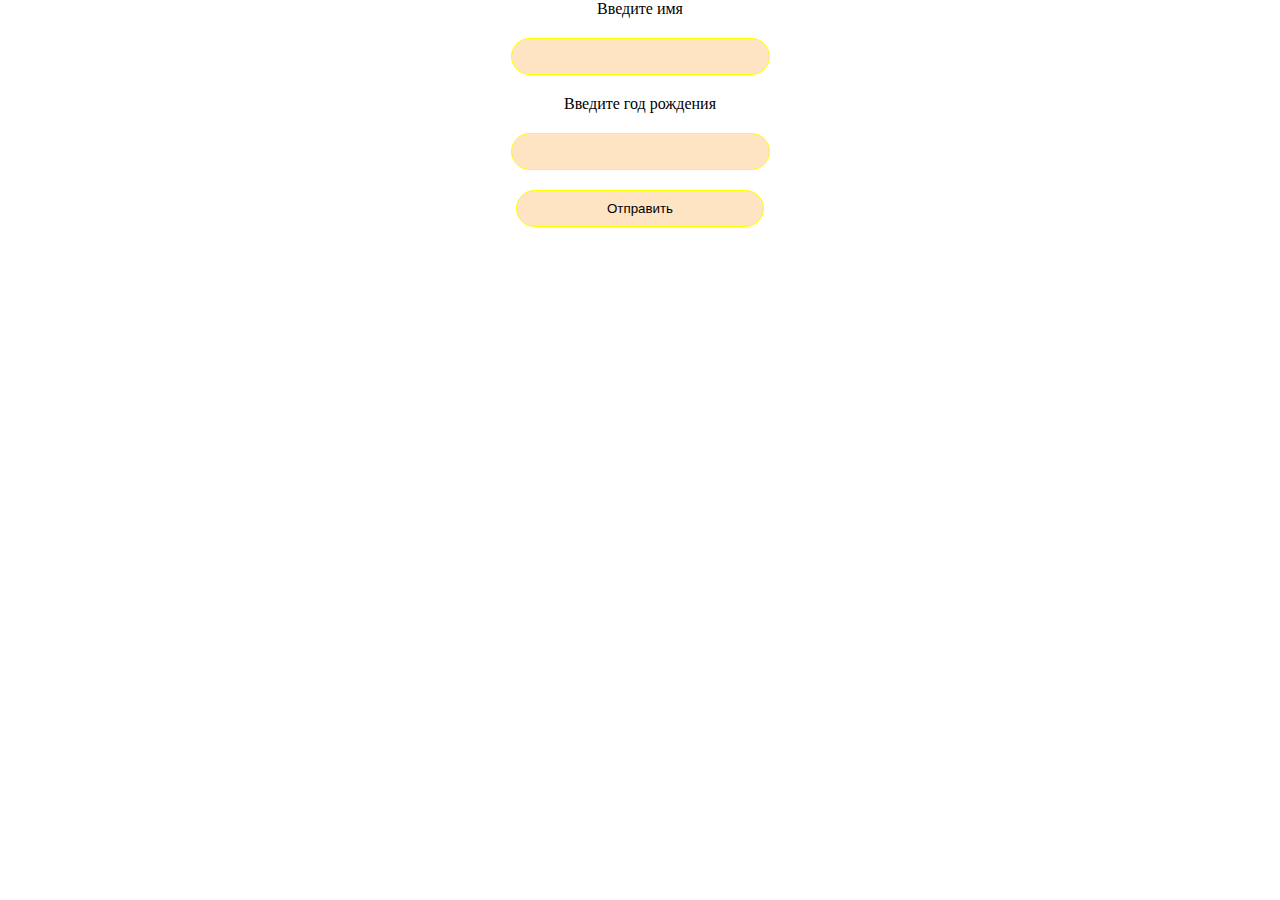
<file: sm10/index.html>
<!DOCTYPE html>
<html lang="en">
<head>
    <meta charset="UTF-8">
    <meta http-equiv="X-UA-Compatible" content="IE=edge">
    <meta name="viewport" content="width=device-width, initial-scale=1.0">
    <link rel="stylesheet" href="./assets/css/style.css">
    <script src="./assets/js/main.js" defer></script>
    <title>Document</title>
</head>
<body>
    <a href="https://github.com/reegib/js" id="link1">Git</a>
    <main>
        <section>
            <div class="container">
                <form action="send.html" onsubmit="return false;" id="form" class="form">
                    <label id="name">Введите имя</label>
                    <input type="text" class="name">
                    <label id="date">Введите год рождения</label>
                    <input type="text" class="date" max="4">
                    <input type="submit" class="submit" value="Отправить">
                </form>

                <a href="https://club.z-go.ru/?p=profile" id="link">Клуб</a>
            </div>
        </section>
    </main>
</body>
</html>
</file>
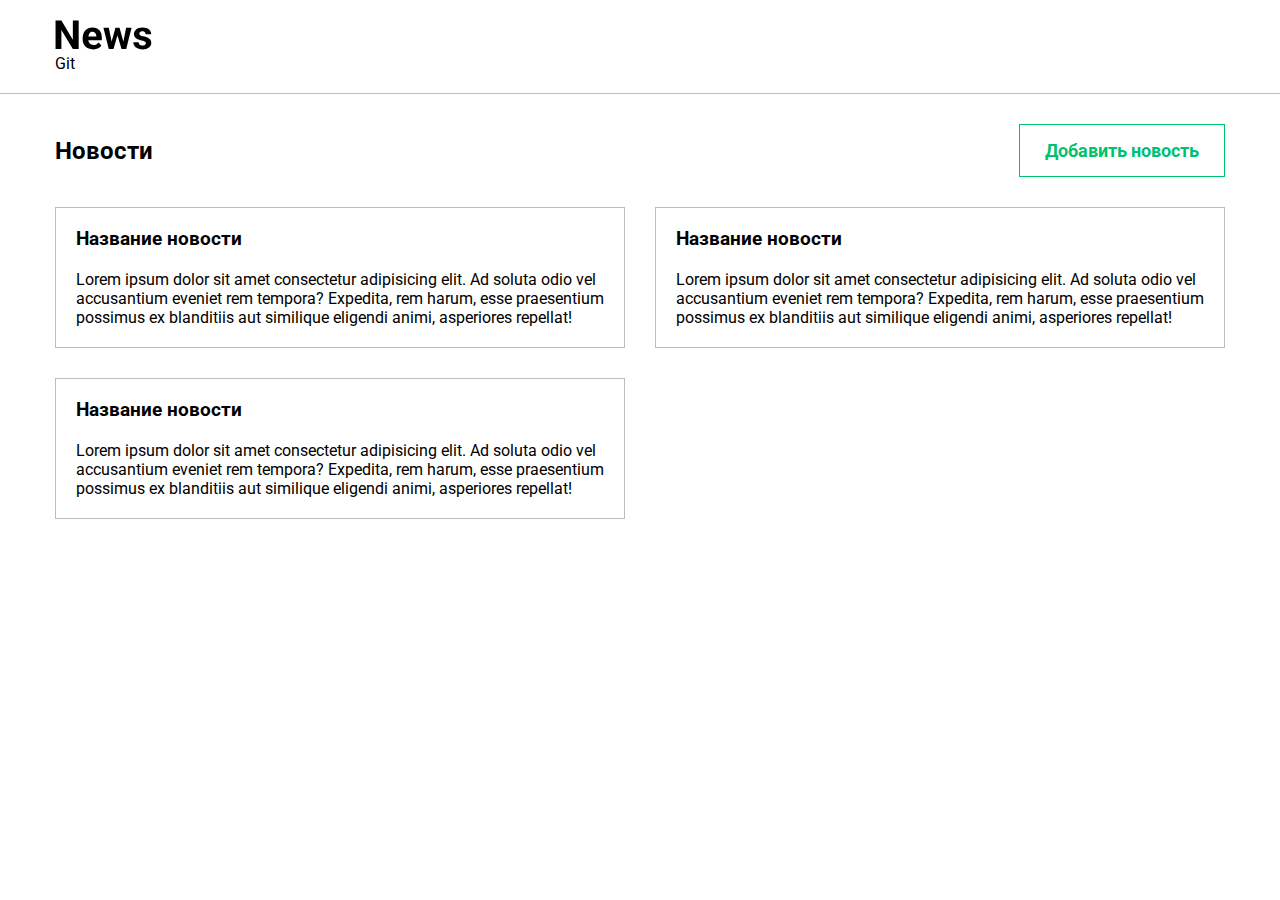
<file: sm11/index.html>
<!DOCTYPE html>
<html lang="en">
<head>
    <meta charset="UTF-8">
    <meta http-equiv="X-UA-Compatible" content="IE=edge">
    <meta name="viewport" content="width=device-width, initial-scale=1.0">
    <link rel="stylesheet" href="css/style.css">
    <link rel="preconnect" href="https://fonts.googleapis.com">
    <link rel="preconnect" href="https://fonts.gstatic.com" crossorigin>
    <link href="https://fonts.googleapis.com/css2?family=Roboto:wght@400;700&display=swap" rel="stylesheet">
    <script src="js/main.js" defer></script>
    <title>Document</title>
</head>
<body>
    <div class="modal">
        <div class="modal-form">
            <div class="wrapper modal-form__wrapper">
                <h2 class="h2">Добавление новости</h2>
                <button class="close-button">
                    <img src="img/close.svg" alt="" class="close-button__img">
                </button>
            </div>
            <form action="" onsubmit="return false;" id="form">
                <input type="text" class="form-elem" placeholder="Название">
                <textarea class="form-elem textarea" placeholder="Текст"></textarea>
                <button class="send" id="send">Добавить новость</button>
            </form>
            
        </div>
    </div>
    <header class="header">
        <div class="container">
            <figure class="header-logo">
                <img src="img/logo.svg" alt="" class="header-logo__img">
            </figure>


            <a href="https://github.com/reegib/js" style="color: black;">Git</a>
        </div>
    </header>
    <main class="main">
        <div class="container">
            <div class="wrapper">
                <h2 class="h2">Новости</h2>
                <button class="add-button">Добавить новость</button>
            </div>
            <div class="wrapper news-wrapper">
                <div class="news-item">
                    <h3 class="h3">Название новости</h3>
                    <p class="news-item__p">
                        Lorem ipsum dolor sit amet consectetur adipisicing elit. 
                        Ad soluta odio vel accusantium eveniet rem tempora? Expedita, 
                        rem harum, esse praesentium possimus ex blanditiis aut similique 
                        eligendi animi, asperiores repellat!
                    </p>
                </div>
                <div class="news-item">
                    <h3 class="h3">Название новости</h3>
                    <p class="news-item__p">
                        Lorem ipsum dolor sit amet consectetur adipisicing elit. 
                        Ad soluta odio vel accusantium eveniet rem tempora? Expedita, 
                        rem harum, esse praesentium possimus ex blanditiis aut similique 
                        eligendi animi, asperiores repellat!
                    </p>
                </div>
                <div class="news-item">
                    <h3 class="h3">Название новости</h3>
                    <p class="news-item__p">
                        Lorem ipsum dolor sit amet consectetur adipisicing elit. 
                        Ad soluta odio vel accusantium eveniet rem tempora? Expedita, 
                        rem harum, esse praesentium possimus ex blanditiis aut similique 
                        eligendi animi, asperiores repellat!
                    </p>
                </div>
            </div>
        </div>
    </main>
</body>
</html>
</file>
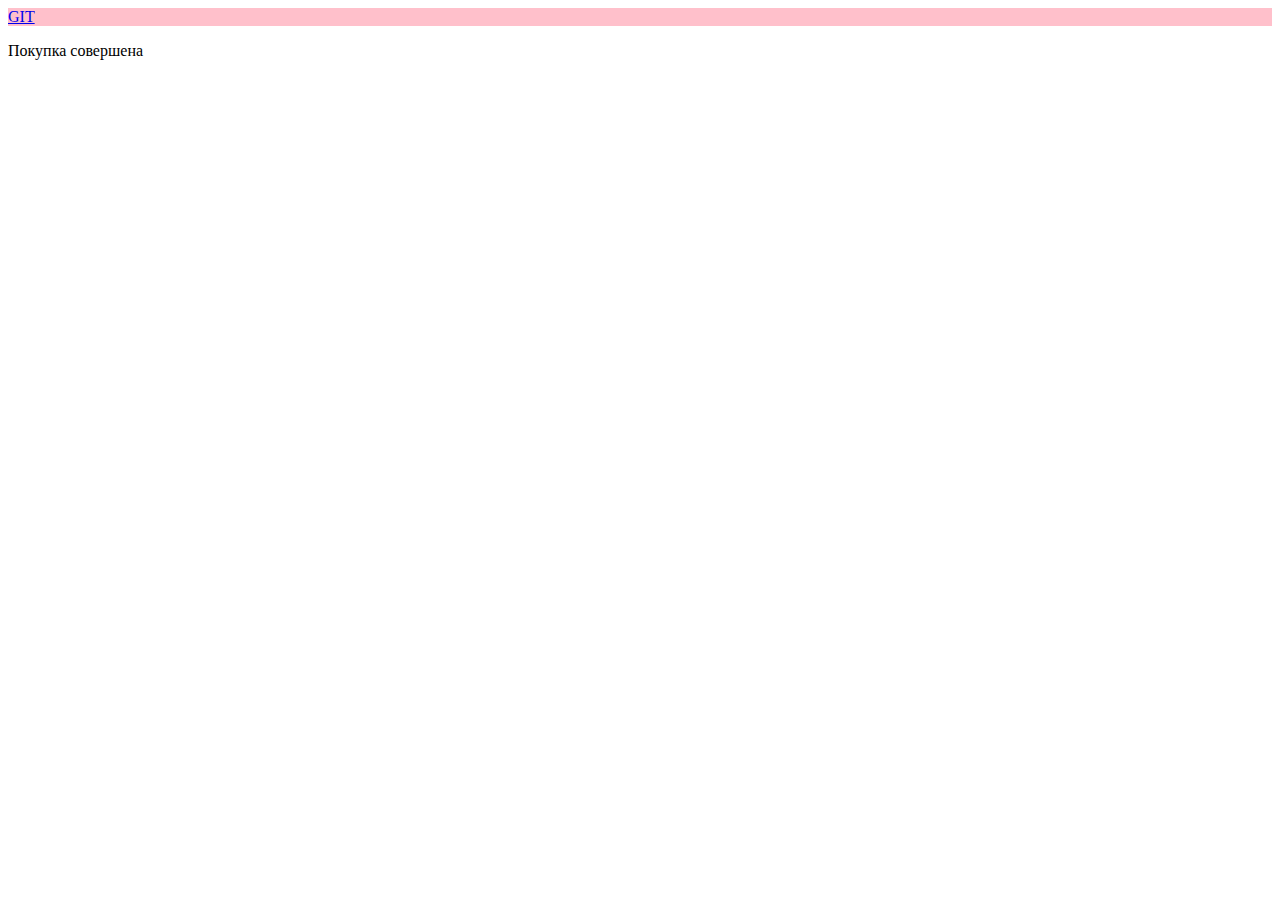
<file: sm4/index.html>
<!DOCTYPE html>
<html lang="ru">
<head>
	<meta charset="UTF-8">
	<meta http-equiv="X-UA-Compatible" content="IE=edge">
	<meta name="viewport" content="width=device-width, initial-scale=1.0">
	<title>js</title>
	<script src="assets/js/js.js" defer></script>
</head>
<body>
	<div class="block">
		<a href="https://github.com/reegib/js">GIT</a>
	</div>
	<div class="report">

	</div>
</body>
</html>
</file>
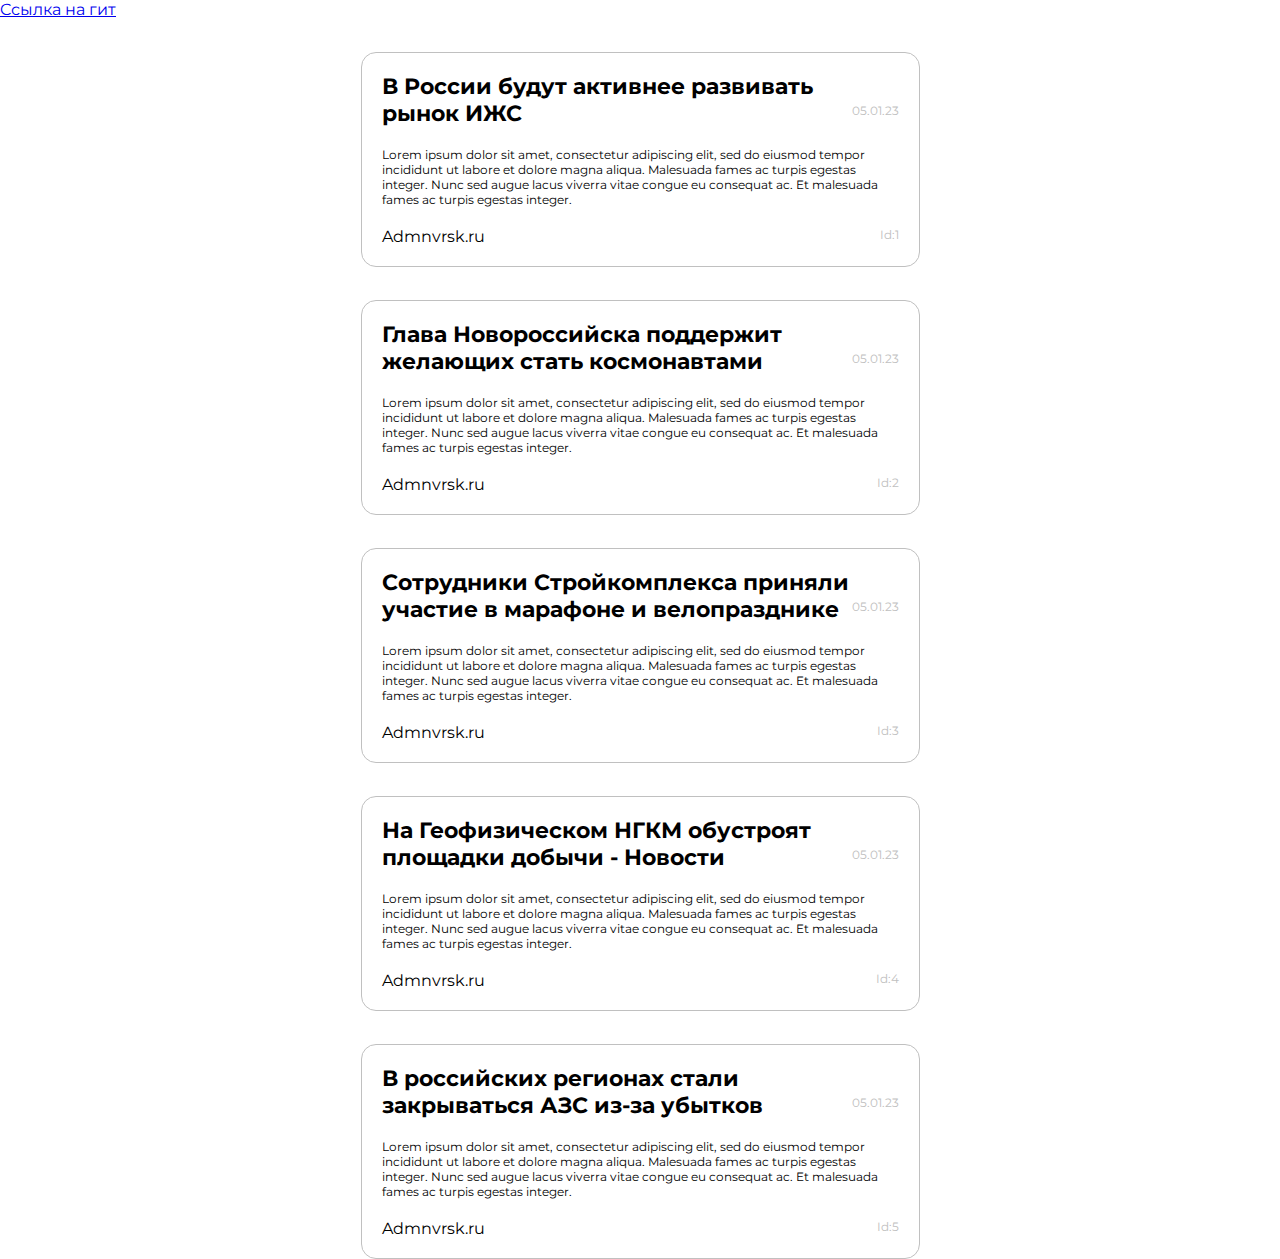
<file: sm6/index.html>
<!DOCTYPE html>
<html lang="en">
<head>
    <meta charset="UTF-8">
    <meta http-equiv="X-UA-Compatible" content="IE=edge">
    <meta name="viewport" content="width=device-width, initial-scale=1.0">
    <link rel="stylesheet" href="./assets/css/style.css">
    <link rel="preconnect" href="https://fonts.googleapis.com">
    <link rel="preconnect" href="https://fonts.gstatic.com" crossorigin>
    <link href="https://fonts.googleapis.com/css2?family=Montserrat:ital@1&display=swap" rel="stylesheet">
    <script src="./assets/js/js.js" defer></script>
    <title>Document</title>
</head>
<body>
	<a href="https://github.com/reegib/js" class="link">Cсылка на гит</a>
    <div class="container">
        <div class="main-list">
        </div>
    </div>
</body>
</html>
</file>
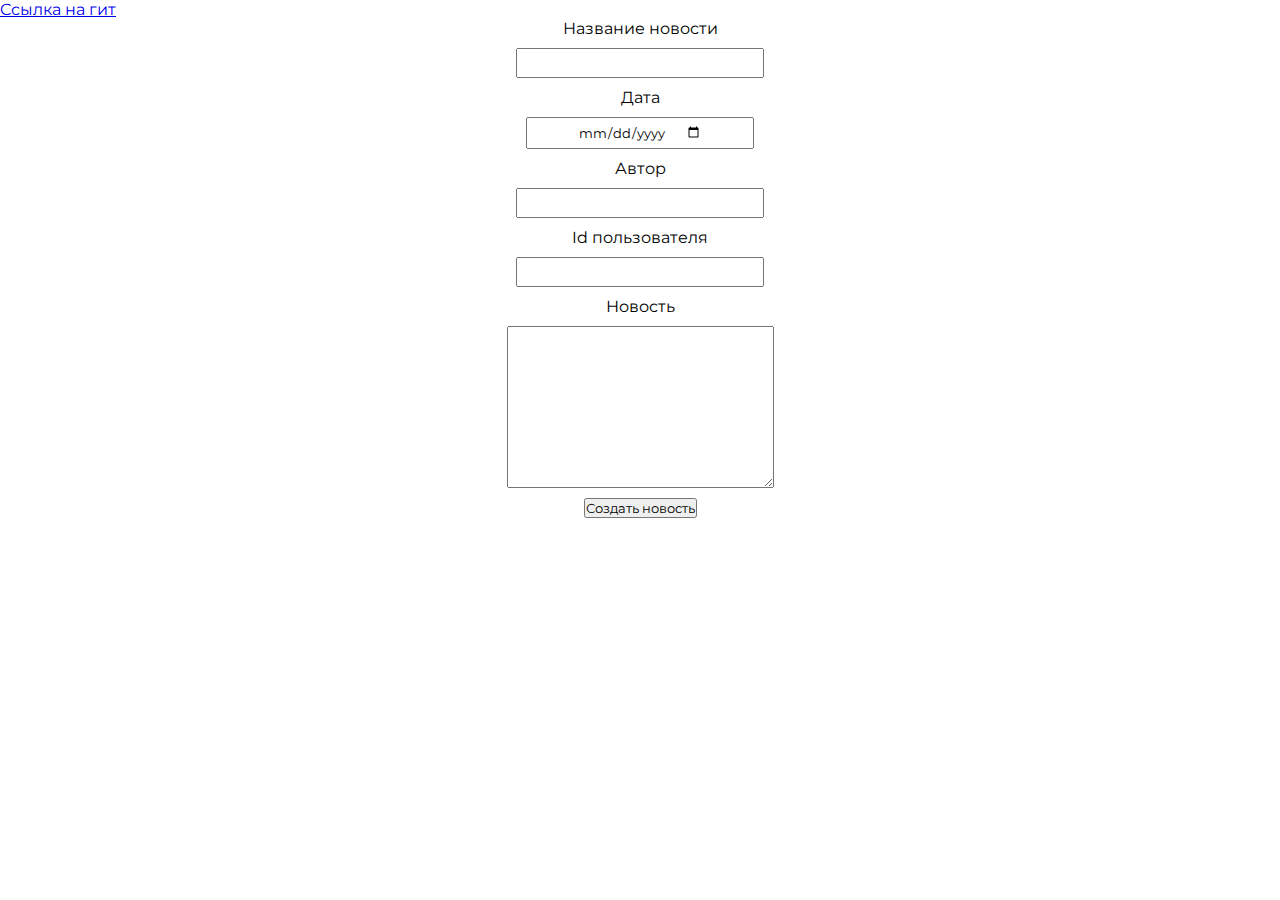
<file: sm7/index.html>
<!DOCTYPE html>
<html lang="en">
<head>
    <meta charset="UTF-8">
    <meta http-equiv="X-UA-Compatible" content="IE=edge">
    <meta name="viewport" content="width=device-width, initial-scale=1.0">
    <link rel="stylesheet" href="./assets/css/style.css">
    <link rel="preconnect" href="https://fonts.googleapis.com">
    <link rel="preconnect" href="https://fonts.gstatic.com" crossorigin>
    <link href="https://fonts.googleapis.com/css2?family=Montserrat:ital@1&display=swap" rel="stylesheet">
    <script src="./assets/js/js.js" defer></script>
    <title>Document</title>
</head>
<body>
	<a href="https://github.com/reegib/js" class="link">Cсылка на гит</a>
    <div class="container">
			<div class="new_news">
				<form action="" class="news_create" onsubmit="return false">
					<label for="news_name">Название новости</label>
					<input type="text" class="news_name" id="news_name"></input>
					<label for="date" >Дата</label>
					<input type="date" class="date"  id="date"></input>
					<label for="author">Автор</label>
					<input type="text" class="author"  id="author"></input>
					<label for="author">Id пользователя</label>
					<input type="text" class="idc"  id="id"></input>
					<label for="news">Новость</label>
					<textarea cols="30" rows="10" class="news"  id="news"></textarea>
					<button class="add">Создать новость</button>

				</form>
			</div>
        <div class="main-list">
        </div>
    </div>
</body>
</html>
</file>
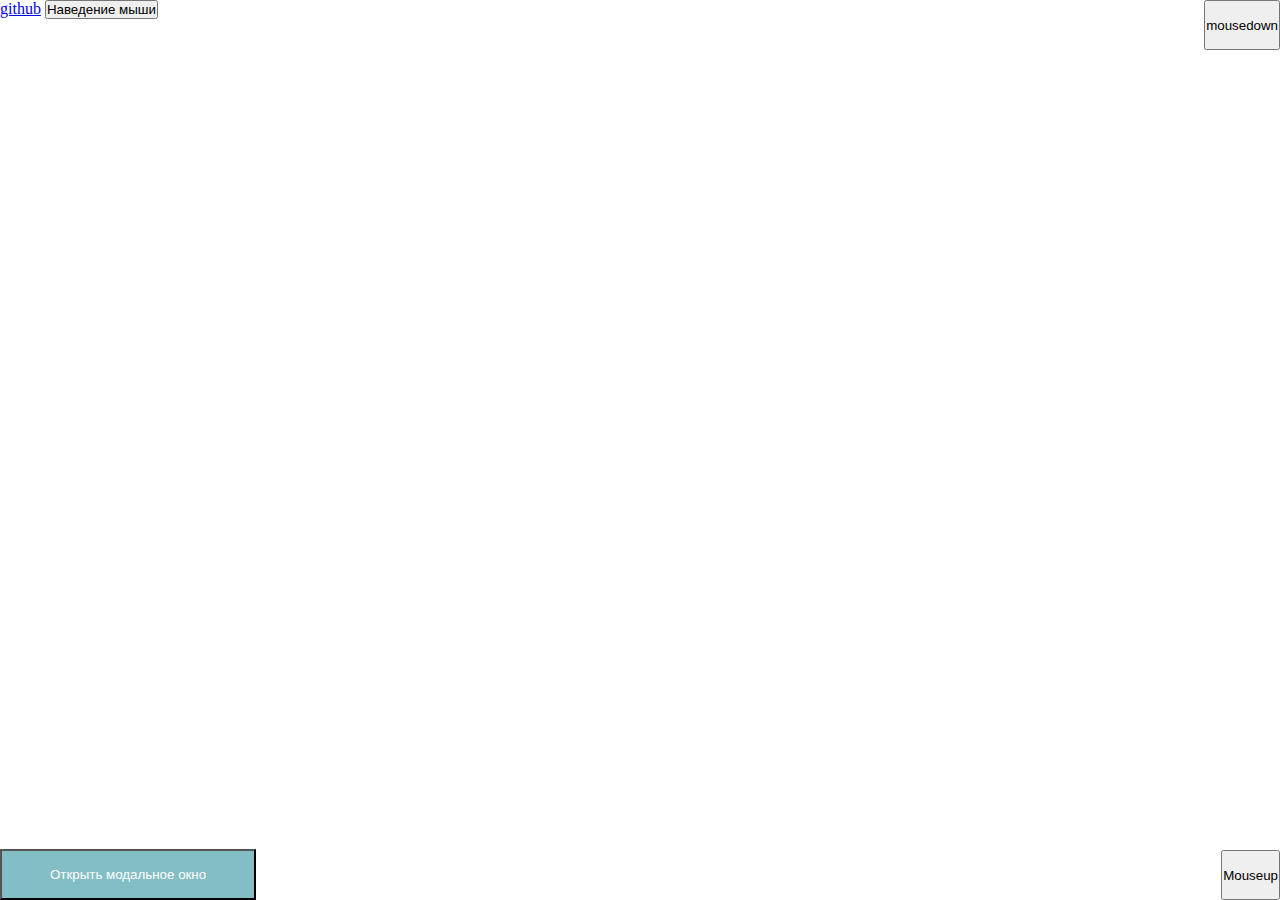
<file: sm8/index.html>
<!DOCTYPE html>
<html lang="en">
<head>
    <meta charset="UTF-8">
    <meta http-equiv="X-UA-Compatible" content="IE=edge">
    <meta name="viewport" content="width=device-width, initial-scale=1.0">
    <link rel="stylesheet" href="./assets/css/style.css">
    <link rel="preconnect" href="https://fonts.googleapis.com">
    <link rel="preconnect" href="https://fonts.gstatic.com" crossorigin>
    <link href="https://fonts.googleapis.com/css2?family=Montserrat:ital@1&display=swap" rel="stylesheet">
    <script src="./assets/js/main.js" defer></script>
    <title>Document</title>
</head>
<body>


<div class="mousemove" mousemove="myFunction()">
    <a href="https://github.com/BatyaRoyale/sm8.git">github</a>
    <button class="btn-modal">Открыть модальное окно</button>
    <div id="modal-block">
    <button class="close-block" href="#close-block">X</button>
    <h3>Lorem ipsum</h3>
    <p>Lorem ipsum dolor sit amet, consectetur adipiscing elit.</p>
    </div>

<button class="mouseover">Наведение мыши</button>
    <button class="mouseup">Mouseup</button>
    <button class="mousedown">mousedown</button>
</div>




    
</body>
</html>
</file>
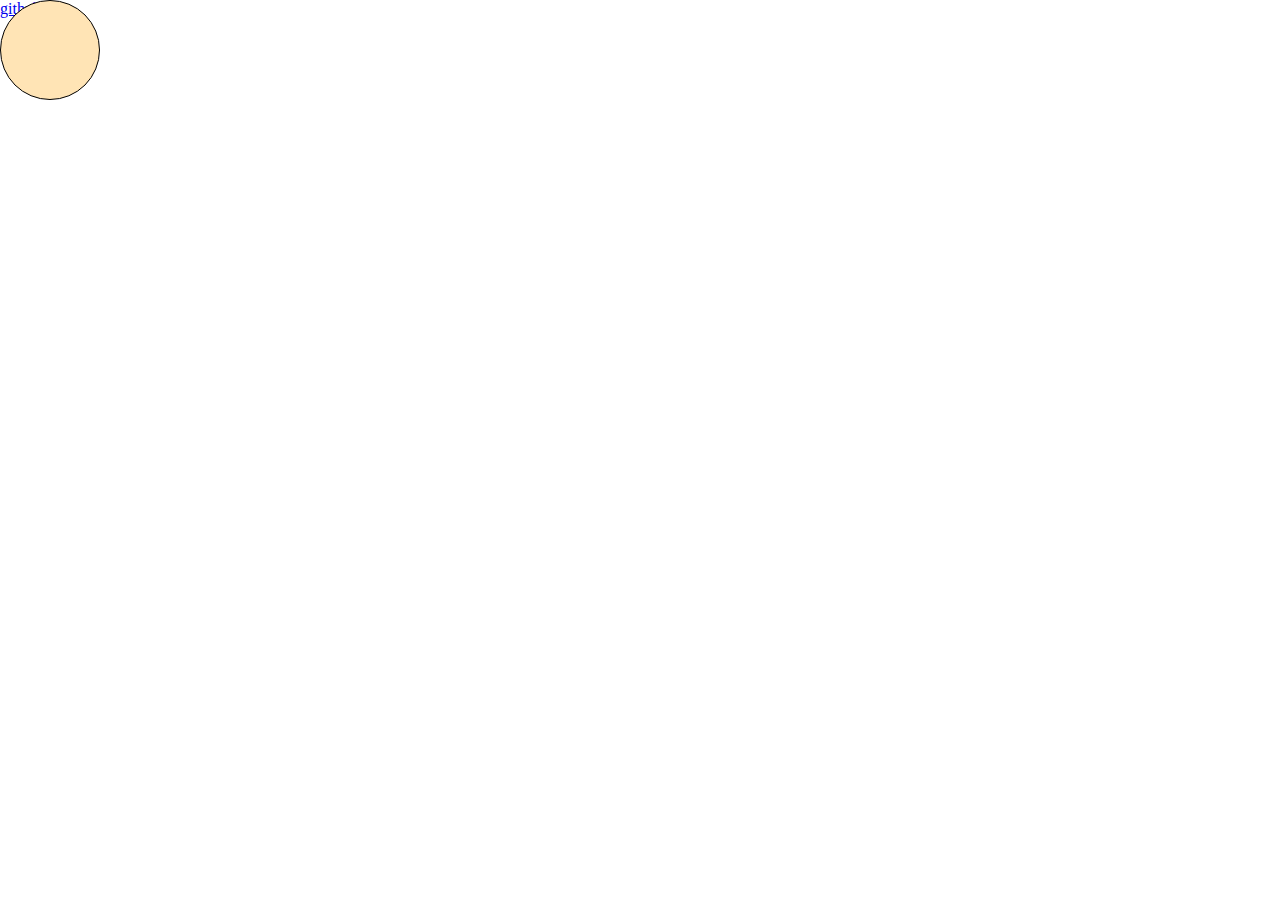
<file: sm9/index.html>
<!DOCTYPE html>
<html lang="en">
<head>
    <meta charset="UTF-8">
    <meta http-equiv="X-UA-Compatible" content="IE=edge">
    <meta name="viewport" content="width=device-width, initial-scale=1.0">
    <link rel="stylesheet" href="./assets/css/style.css">
    <script src="./assets/js/main.js" defer></script>
    <title>Document</title>
</head>
<body style="position: relative; height: 100vh;">
    <a href="https://github.com/reegib/js">github</a>
    <div class="circle" style="position:absolute;top: 0px; left: 0px;"></div>
</body>
</html>
</file>
<file: sm10/assets/css/style.css>
*{
    margin: 0;
    padding: 0;
    box-sizing: border-box;
		text-decoration: none;
}
a{
    display: none;
}

input{
	padding: 10px 40px;
	border-radius: 20px;
	background-color: bisque;
	border: 1px solid yellow;
}

.submit{
	padding: 10px 90px;
}

.form{
    display: flex;
    flex-direction: column;
    gap: 20px;
    justify-content: center;
    align-items: center;
}
</file>
<file: sm11/css/style.css>
* {
    padding: 0;
    margin: 0;
    box-sizing: border-box;
    font-family: Roboto;
		text-decoration: none;
}

.container {
    width: 1200px;
    padding: 0 15px;
    margin: auto;
}

.wrapper {
    display: flex;
    align-items: center;
    justify-content: space-between;
}

.header {
    padding: 20px 0;
    border-bottom: 1px #BDBDBD solid;
}

.main {
    padding-top: 30px;
}

.add-button {
    font-size: 18px;
    font-weight: 700;
    padding: 15px 25px;
    border: 1px #00C170 solid;
    background: none;
    color: #00C170;
    cursor: pointer;
}

.news-wrapper {
    padding-top: 30px;
    gap: 30px;
    justify-content: start;
    flex-wrap: wrap;
}

.news-item {
    padding: 20px;
    border: 1px #BDBDBD solid;
    width: calc(50% - 15px);
}

.h3 {
    margin-bottom: 20px;
}

.modal {
    position: fixed;
    top: 0;
    left: 0;
    width: 100%;
    height: 100vh;
    display: none;
    overflow: hidden;
    background: rgba(0, 0, 0, 0.4);
}

.modal_active {
    display: flex;
    align-items: center;
    justify-content: center;
}

.modal-form {
    width: 570px;
    background: #fff;
    padding: 20px;
}

.modal-form__wrapper {
    margin-bottom: 20px;
}

.close-button {
    background: none;
    border: none;
    padding: 0;
    cursor: pointer;
}

.form-elem {
    width: 100%;
    display: block;
    padding: 15px 20px;
    font-size: 16px;
    border-radius: 0;
    margin-bottom: 20px;
    border: 1px #000 solid;
}

.form-elem:focus {
    outline: none;
}

.textarea {
    resize: none;
    height: 300px;
}

.send {
    width: 100%;
    display: block;
    padding: 15px;
    background: #00C170;
    border: none;
    border-radius: 0;
    color: #fff;
    font-weight: 700;
    font-size: 18px;
    cursor: pointer;
}
.news-item__p{
    word-break: break-word;
}
</file>
<file: sm6/assets/css/style.css>
*{
	margin: 0;
	padding: 0;
	box-sizing: border-box;
	font-family: 'Montserrat', sans-serif;
}
.main-list{
	display: flex;
	flex-direction: column;
	gap: 33px;
	padding: 33px 0 0 0 ;
	justify-content: center;
	align-items: center;
}
.list-content{
	border: 1px solid #c0c0c0;
	border-radius: 15px;
	width: 559px;
	height: auto;
	padding: 20px;
}
.content-title{
	display: flex;
	justify-content: space-between;
	align-items: center;
}
.name{
	font-size: 22px;
	font-style: normal;
	font-weight: 700;
	line-height: normal;
	color: black;
	padding: 0 0 20px 0;
}
.content-text{
	font-size: 12px;
}
.text{
	color: #C0C0C0;

	font-size: 12px;
	font-style: normal;
	font-weight: 400;
	line-height: normal;
}
.content-footer{
	display: flex;
	justify-content: space-between;
	padding: 20px 0 0 0;
}
.id{
	color: #C0C0C0;

	font-size: 12px;
	font-style: normal;
	font-weight: 400;
	line-height: normal;
}
</file>
<file: sm7/assets/css/style.css>
*{
	margin: 0;
	padding: 0;
	box-sizing: border-box;
	font-family: 'Montserrat', sans-serif;
}
.main-list{
	display: flex;
	flex-direction: column;
	gap: 33px;
	padding: 33px 0 0 0 ;
	justify-content: center;
	align-items: center;
}
.list-content{
	border: 1px solid #c0c0c0;
	border-radius: 15px;
	width: 559px;
	height: auto;
	padding: 20px;
}
.content-title{
	display: flex;
	justify-content: space-between;
	align-items: center;
}
.name{
	font-size: 22px;
	font-style: normal;
	font-weight: 700;
	line-height: normal;
	color: black;
	padding: 0 0 20px 0;
}
.content-text{
	font-size: 12px;
}
.text{
	color: #C0C0C0;

	font-size: 12px;
	font-style: normal;
	font-weight: 400;
	line-height: normal;
}
.content-footer{
	display: flex;
	justify-content: space-between;
	padding: 20px 0 0 0;
}
.id{
	color: #C0C0C0;
	font-size: 12px;
	font-style: normal;
	font-weight: 400;
	line-height: normal;
}


.news_create{
	display: flex;
    align-items: center;
    flex-direction: column;
		gap: 10px;
}

.news_name{
	padding: 5px 30px;
}
.date{
	padding: 5px 50px;
}
.author{
	padding: 5px 30px;
}
.idc{
	padding: 5px 30px;
}
</file>
<file: sm8/assets/css/style.css>
*{
    margin: 0;
    padding: 0;
    box-sizing: border-box;
    
}



/* Кнопка */
.btn-modal {
    cursor: pointer;
    padding: 1rem 3rem;
    color: #fff;
    text-decoration: none;
    background-color: #83bec5;
    transition: all 0.3s ease-out;
    position: absolute;
    bottom: 0;
    left: 0;
}
.btn-modal:hover {
    background-color: #527c82;
}

  /* Модальное окно */
#modal-block { 
    position: fixed;
    top:0;
    left:-100vw;
    width:100vw;
    height: 100vh;
    font-family: 'Raleway', sans-serif;
    z-index: 9;

}
#modal-block:target{
    display:flex;
    align-items:center;
    justify-content:center;
    flex-direction: column;

}

  /* Заголовкии текст */
#modal-block h3{
    margin: 20px 0;
    font-size: 1.7em;
}
#modal-block p{
    width: 50%;
    text-align:justify;
}

  /* Кнопка закрыть */
.close-block{
    display: flex;
    position: absolute;
    top: 25%;
    right: 25%;
    padding: .5em;
    background-color: #fff;
    color: #527c82;
    text-decoration: none;
    font-size: 1em;
    box-sizing: border-box;
}

.mouseup{
    position: absolute;
    bottom: 0;
    right: 0;
    height: 50px;
}
.mousedown{
    position: absolute;
    top: 0;
    right: 0;
    height: 50px;
}
</file>
<file: sm9/assets/css/style.css>
*{
    margin: 0;
    padding: 0;
    box-sizing: border-box;
}

.circle{
    border: 1px solid black;
    border-radius: 50%;
    width: 100px;
    height: 100px;
    background-color: moccasin;
}
</file>
